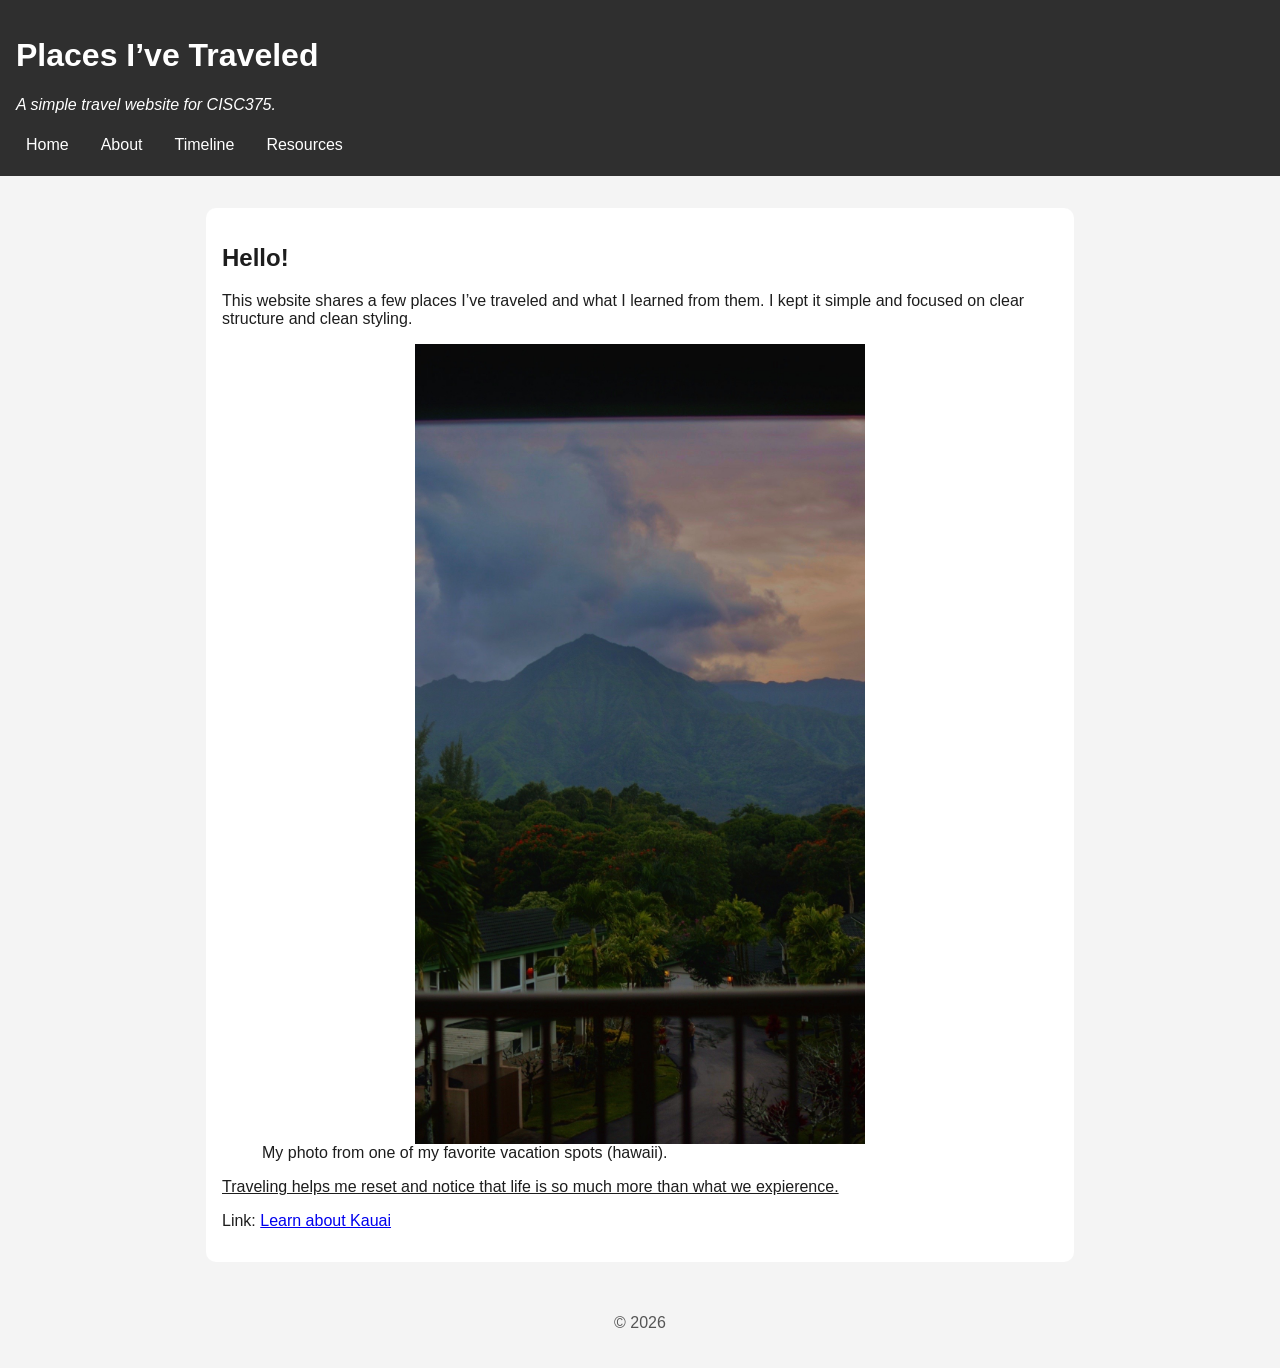
<file: index.html>
<!DOCTYPE html>
<html lang="en">
<head>
  <meta charset="utf-8"/>
  <meta name="viewport" content="width=device-width, initial-scale=1"/>
  <title>Places I've Traveled</title>
  <link rel="stylesheet" href="style.css">


  <style>
    .tagline { font-style: italic; }
  </style>
</head>
<body>
  <header class="site-header">
    <h1>Places I’ve Traveled</h1>
    <p class="tagline">A simple travel website for CISC375.</p>

    <nav class="site-nav" aria-label="Main navigation">
      <a href="index.html">Home</a>
      <a href="about.html">About</a>
      <a href="timeline.html">Timeline</a>
      <a href="resources.html">Resources</a>
    </nav>
  </header>

  <main class="container">
    <section class="card">
      <h2>Hello!</h2>
      <p>
        This website shares a few places I’ve traveled and what I learned from them.
        I kept it simple and focused on clear structure and clean styling.
      </p>

      <figure class="photo">
        <img src="images/IMG_3463.JPG" alt="A travel photo I took for this project">
        <figcaption>My photo from one of my favorite vacation spots (hawaii).</figcaption>
      </figure>

      <p style="text-decoration: underline;">
        Traveling helps me reset and notice that life is so much more than what we expierence.
      <p>
  Link:
  <a href="https://www.gohawaii.com/islands/kauai" target="_blank" rel="noopener">
    Learn about Kauai
  </a>
</p>
    </section>
  </main>

  <footer class="site-footer">
    <p>&copy; 2026</p>
  </footer>
</body>
</html>
</file>
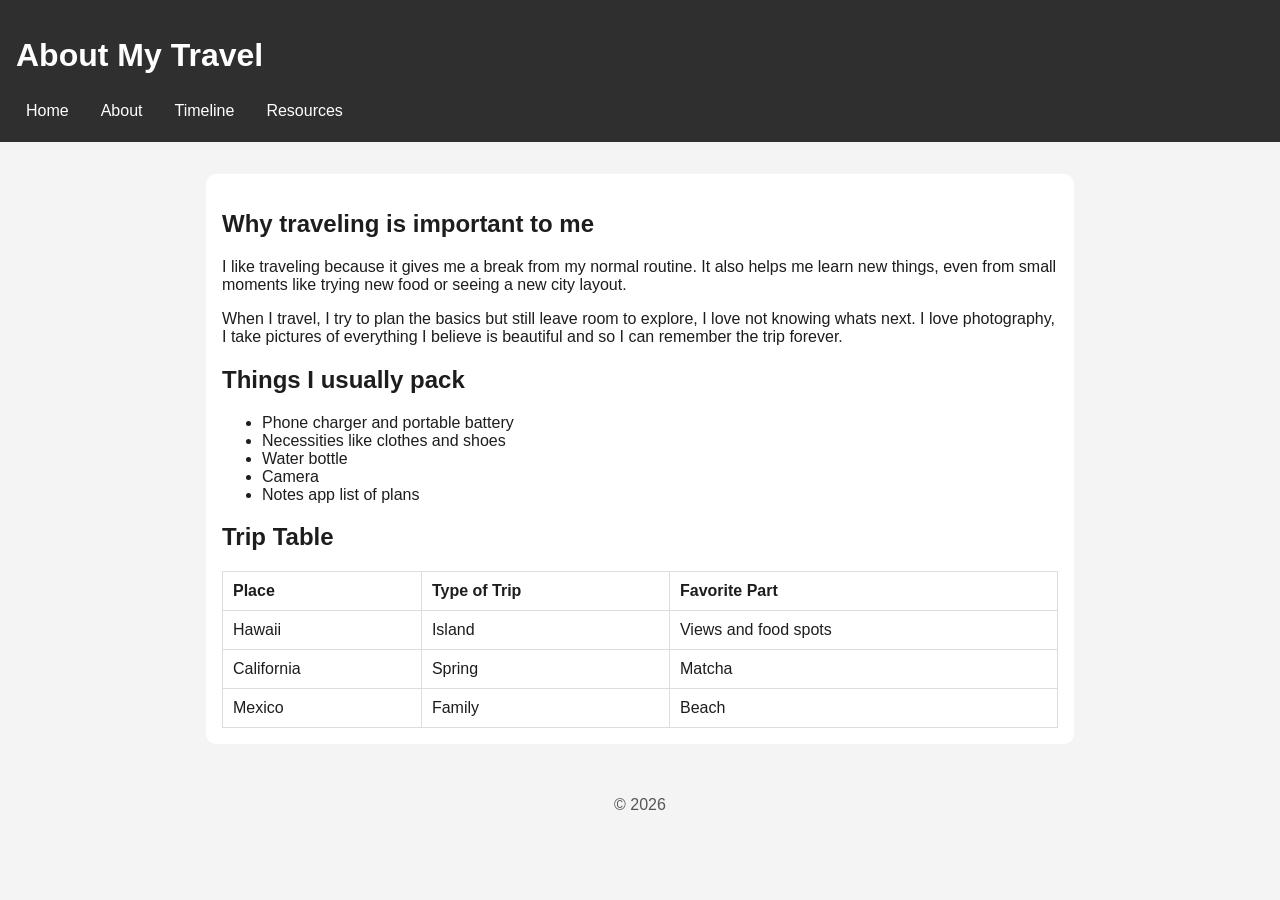
<file: about.html>
<!DOCTYPE html>
<html lang="en">
<head>
  <meta charset="utf-8"/>
  <meta name="viewport" content="width=device-width, initial-scale=1"/>
  <title>About</title>
  <link rel="stylesheet" href="style.css">
</head>
<body>
  <header class="site-header">
    <h1>About My Travel</h1>

    <nav class="site-nav" aria-label="Main navigation">
      <a href="index.html">Home</a>
      <a href="about.html">About</a>
      <a href="timeline.html">Timeline</a>
      <a href="resources.html">Resources</a>
    </nav>
  </header>

  <main class="container">
    <section class="card">
      <h2>Why traveling is important to me</h2>
      <p>
        I like traveling because it gives me a break from my normal routine.
        It also helps me learn new things, even from small moments like trying new food
        or seeing a new city layout.
      </p>
      <p>
        When I travel, I try to plan the basics but still leave room to explore, I love not knowing whats next.
        I love photography, I take pictures of everything I believe is beautiful and so I can remember the trip forever.
      </p>

      <h2>Things I usually pack</h2>
      <ul>
        <li>Phone charger and portable battery</li>
        <li>Necessities like clothes and shoes </li>
        <li>Water bottle</li>
        <li>Camera</li>
        <li>Notes app list of plans</li>
      </ul>

      <h2>Trip Table</h2>
      <table>
        <thead>
          <tr>
            <th>Place</th>
            <th>Type of Trip</th>
            <th>Favorite Part</th>
          </tr>
        </thead>
        <tbody>
          <tr>
            <td>Hawaii</td>
            <td>Island</td>
            <td>Views and food spots</td>
          </tr>
          <tr>
            <td>California</td>
            <td>Spring</td>
            <td>Matcha</td>
          </tr>
          <tr>
            <td>Mexico</td>
            <td>Family</td>
            <td>Beach</td>
          </tr>
        </tbody>
      </table>
    </section>
  </main>

  <footer class="site-footer">
    <p>&copy; 2026</p>
  </footer>
</body>
</html>
</file>
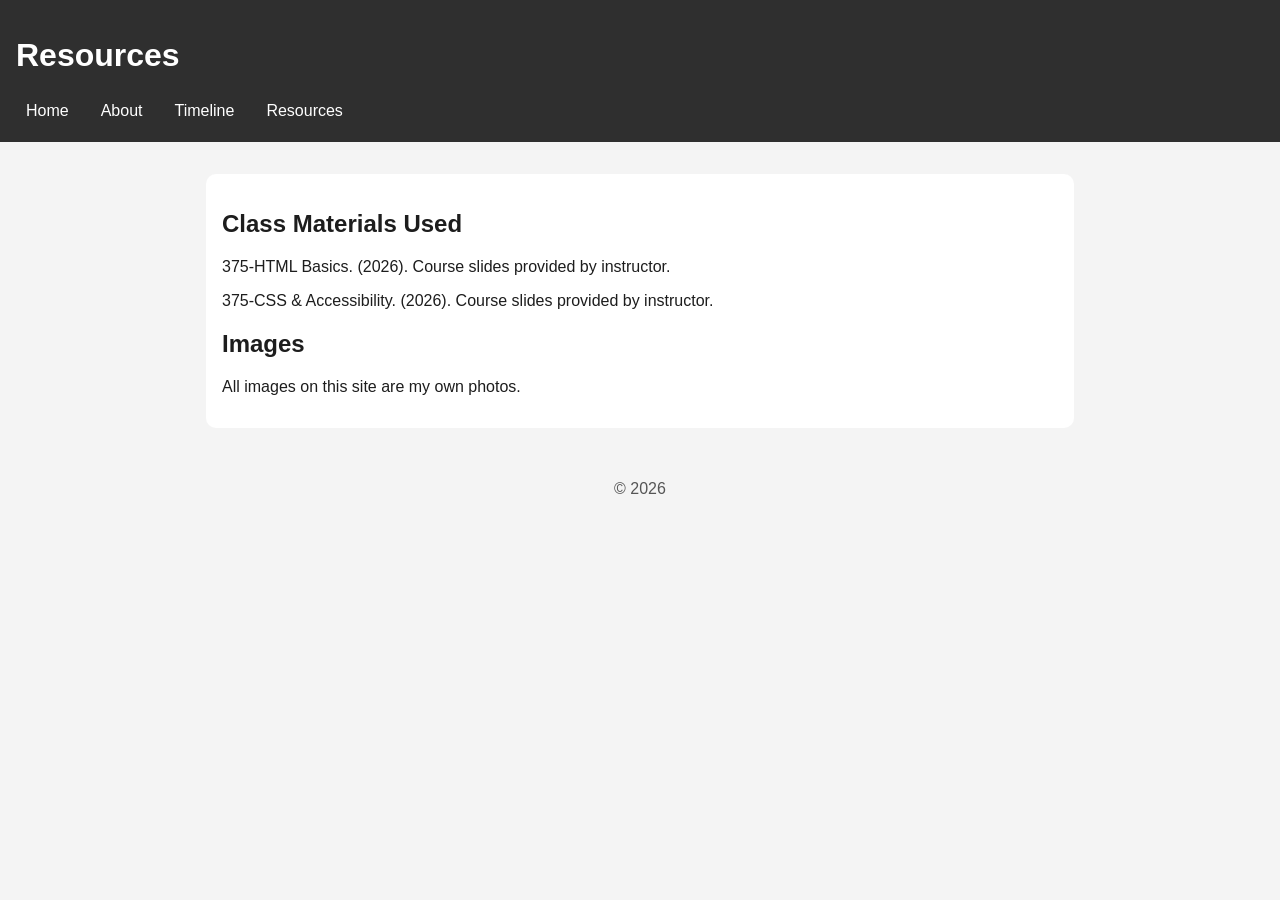
<file: resources.html>
<!DOCTYPE html>
<html lang="en">
<head>
  <meta charset="utf-8"/>
  <meta name="viewport" content="width=device-width, initial-scale=1"/>
  <title>Resources</title>
  <link rel="stylesheet" href="style.css">
</head>
<body>
  <header class="site-header">
    <h1>Resources</h1>

    <nav class="site-nav" aria-label="Main navigation">
      <a href="index.html">Home</a>
      <a href="about.html">About</a>
      <a href="timeline.html">Timeline</a>
      <a href="resources.html">Resources</a>
    </nav>
  </header>

  <main class="container">
    <section class="card">
      <h2>Class Materials Used</h2>
      <p>
        375-HTML Basics. (2026). Course slides provided by instructor.
      </p>
      <p>
        375-CSS & Accessibility. (2026). Course slides provided by instructor.

      <h2>Images</h2>
      <p>
        All images on this site are my own photos.
      </p>
    </section>
  </main>

  <footer class="site-footer">
    <p>&copy; 2026</p>
  </footer>
</body>
</html>
</file>
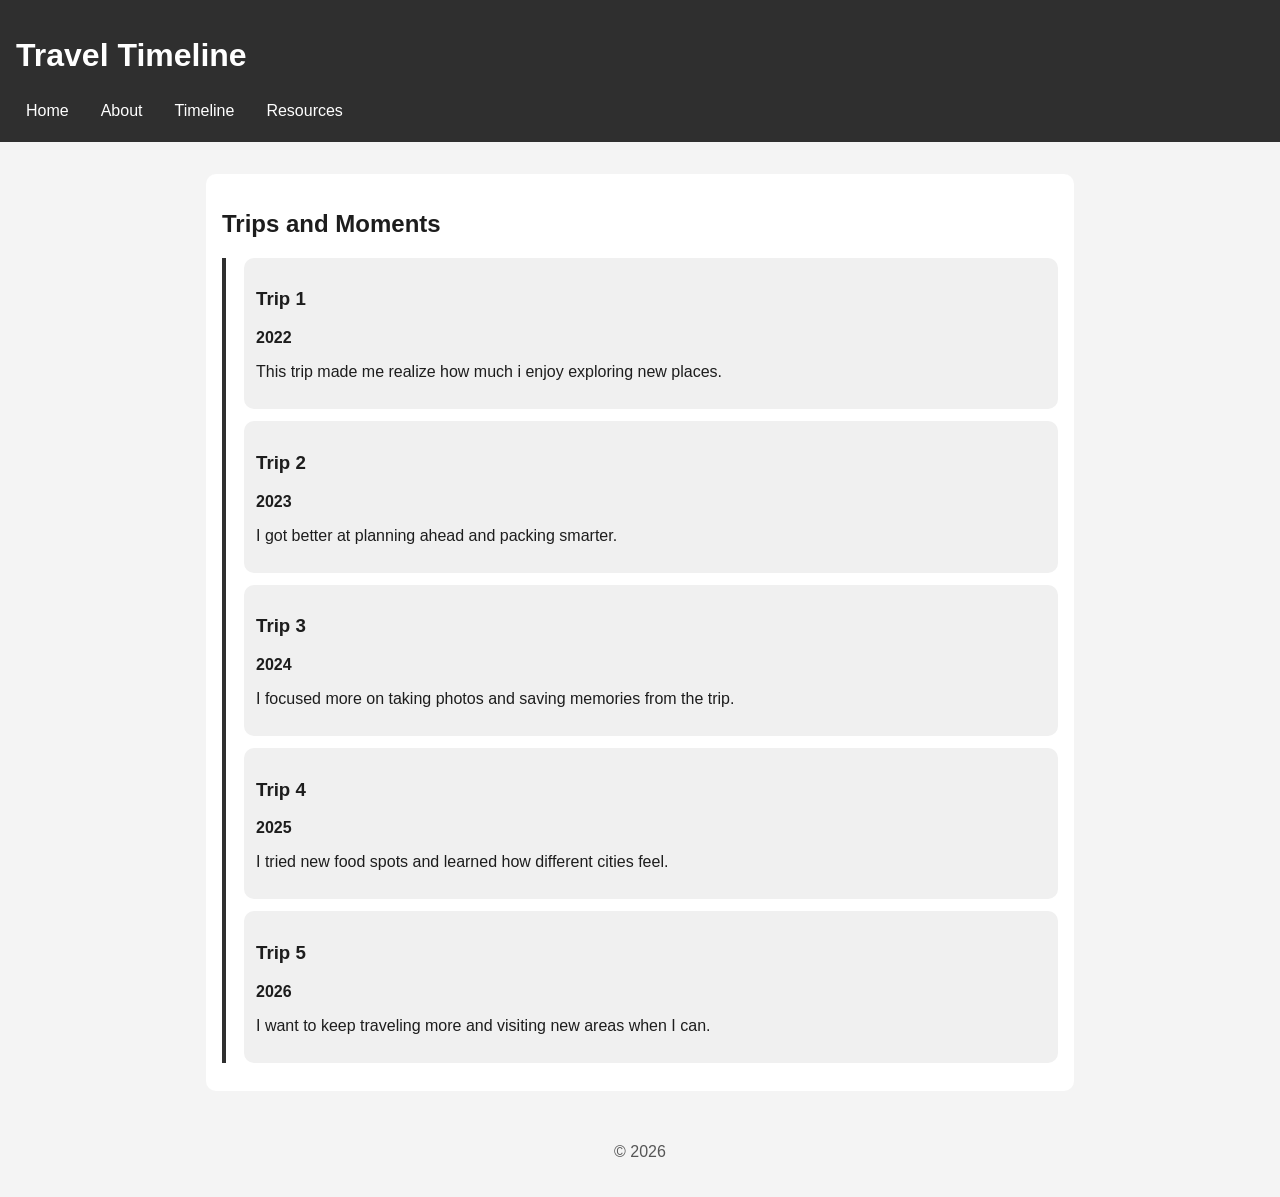
<file: timeline.html>
<!DOCTYPE html>
<html lang="en">
<head>
  <meta charset="utf-8"/>
  <meta name="viewport" content="width=device-width, initial-scale=1"/>
  <title>Timeline</title>
  <link rel="stylesheet" href="style.css">
  <link rel="stylesheet" href="timeline.css">
</head>
<body>
  <header class="site-header">
    <h1>Travel Timeline</h1>

    <nav class="site-nav" aria-label="Main navigation">
      <a href="index.html">Home</a>
      <a href="about.html">About</a>
      <a href="timeline.html">Timeline</a>
      <a href="resources.html">Resources</a>
    </nav>
  </header>

  <main class="container">
    <section class="card">
      <h2>Trips and Moments</h2>

      <div class="timeline">
        <div class="timeline-item">
          <h3>Trip 1</h3>
          <p class="date">2022</p>
          <p>This trip made me realize how much i enjoy exploring new places.</p>
        </div>

        <div class="timeline-item">
          <h3>Trip 2</h3>
          <p class="date">2023</p>
          <p>I got better at planning ahead and packing smarter.</p>
        </div>

        <div class="timeline-item">
          <h3>Trip 3</h3>
          <p class="date">2024</p>
          <p>I focused more on taking photos and saving memories from the trip.</p>
        </div>

        <div class="timeline-item">
          <h3>Trip 4</h3>
          <p class="date">2025</p>
          <p>I tried new food spots and learned how different cities feel.</p>
        </div>

        <div class="timeline-item">
          <h3>Trip 5</h3>
          <p class="date">2026</p>
          <p>I want to keep traveling more and visiting new areas when I can.</p>
        </div>
      </div>
    </section>
  </main>

  <footer class="site-footer">
    <p>&copy; 2026</p>
  </footer>
</body>
</html>
</file>
<file: style.css>
* {
  box-sizing: border-box;
}

body {
  margin: 0;
  font-family: Arial, sans-serif;
  color: #1d1d1d;
  background: #f4f4f4;
}

.container {
  width: min(900px, 100%);
  margin: 0 auto;
  padding: 16px;
}

.site-header {
  background: #2f2f2f;
  color: white;
  padding: 16px;
}

.site-nav {
  display: flex;
  gap: 12px;
  flex-wrap: wrap;
  margin-top: 10px;
}

.site-nav a {
  color: white;
  text-decoration: none;
  padding: 6px 10px;
  border-radius: 6px;
}

.site-nav a:hover {
  background: rgba(255, 255, 255, 0.15);
}

.card {
  background: white;
  border-radius: 10px;
  padding: 16px;
  margin-top: 16px;
}

.photo img {
  width: 100%;
  max-width: 450px;
  height: auto;
  display: block;
  margin: 0 auto;
}

table {
  width: 100%;
  border-collapse: collapse;
  margin-top: 10px;
}

th, td {
  border: 1px solid #ddd;
  text-align: left;
  padding: 10px;
}

.site-footer {
  text-align: center;
  padding: 20px;
  color: #555;
}


@media (max-width: 600px) {
  .container {
    padding: 12px;
  }

  .photo {
    background: #e9e9e9;
    padding: 12px; 
    border-radius: 10px;
  }
}
</file>
<file: timeline.css>
.timeline {
  margin-top: 12px;
  padding-left: 18px;
  border-left: 4px solid #2f2f2f;
}

.timeline-item {
  background: #f0f0f0;
  border-radius: 10px;
  padding: 12px;
  margin: 0 0 12px 0;
}

.timeline-item .date {
  margin: 0;
  font-weight: bold;
}
</file>
